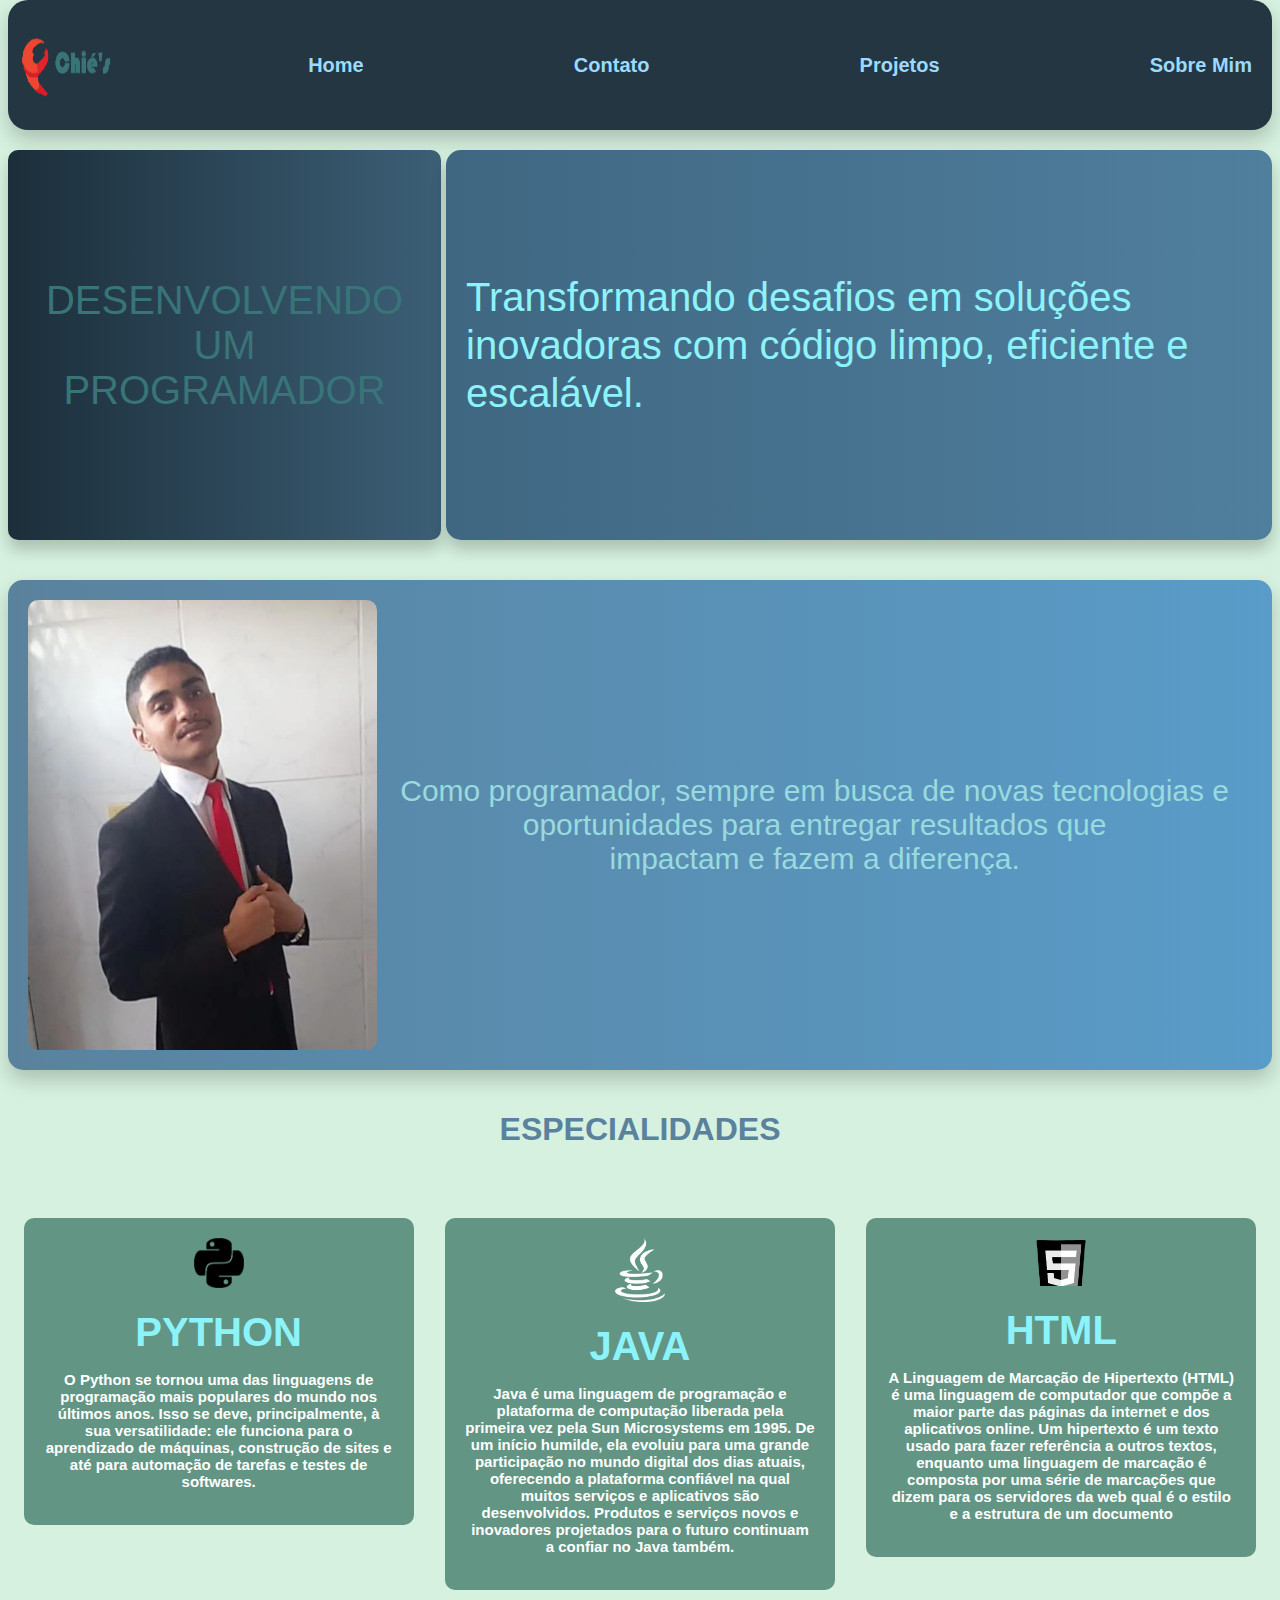
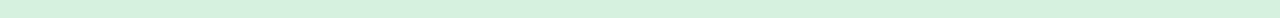
<file: index.html>
<!DOCTYPE html>
<html lang="pt-br">

<head>
    <meta charset="UTF-8">
    <meta name="viewport" content="width=device-width, initial-scale=1.0">
    <title>Chié - Home</title>
    <link rel="stylesheet" href="style.css">
</head>

<body>
    <nav>
        <img src="logo_001.png">
        <a href="index.html"><button><b>Home</b></button></a>
        <a href="contato.html"><button><b>Contato</b> </button></a>
        <a href="projetos.html"><button><b>Projetos</b></button></a>
        <a href="sobre.html"><button><b>Sobre Mim</b></button></a>
    </nav>

    <div class="containertxt">
        <div class="flut1"><p class="blaze">DESENVOLVENDO UM PROGRAMADOR</p>
        </div>
        <div class="flut2"><p class="blue"> Transformando desafios em soluções inovadoras com código limpo, eficiente e escalável.
        </p>
        </div>
    </div>

    <div class="containertxt">
        <div class="apres">
            <img src="self.jpg">
            <p> Como programador, sempre em busca de novas tecnologias e oportunidades para entregar resultados que <br>
                impactam e fazem a diferença.</p>
        </div>
    </div>

    <h1>ESPECIALIDADES</h1>

    <div class="containerqb">
        <div class="qb">
            <img src="py_icon-removebg-preview.png">
            <h1 class="blue">PYTHON</h1>
            <p><b>O Python se tornou uma das linguagens de programação mais
                    populares do mundo nos últimos anos. Isso se deve,
                    principalmente, à sua versatilidade: ele funciona para o
                    aprendizado de máquinas, construção de sites e até para
                    automação de tarefas e testes de softwares.</b></p>
        </div>

        <div class="qb">
            <img src="java-programming-language-logo-transparent-80kq5s9ttgere1n5-80kq5s9ttgere1n5.png">
            <h1 class="blue">JAVA</h1>
            <p><b>Java é uma linguagem de programação e plataforma de computação liberada pela primeira vez pela Sun
                    Microsystems em 1995. De um início humilde, ela evoluiu para uma grande participação no mundo
                    digital
                    dos dias atuais, oferecendo a plataforma confiável na qual muitos serviços e aplicativos são
                    desenvolvidos. Produtos e serviços novos e inovadores projetados para o futuro continuam a confiar
                    no
                    Java também.</b></p>
        </div>

        <div class="qb">
            <img src="html-removebg-preview.png">
            <H1 class="blue">HTML</H1>
            <p><b>A Linguagem de Marcação de Hipertexto (HTML) é uma linguagem de computador que compõe a maior parte
                    das
                    páginas da internet e dos aplicativos online. Um hipertexto é um texto usado para fazer referência a
                    outros textos, enquanto uma linguagem de marcação é composta por uma série de marcações que dizem
                    para
                    os servidores da web qual é o estilo e a estrutura de um documento</b></p>
        </div>

    </div>

</body>

</html>
</file>
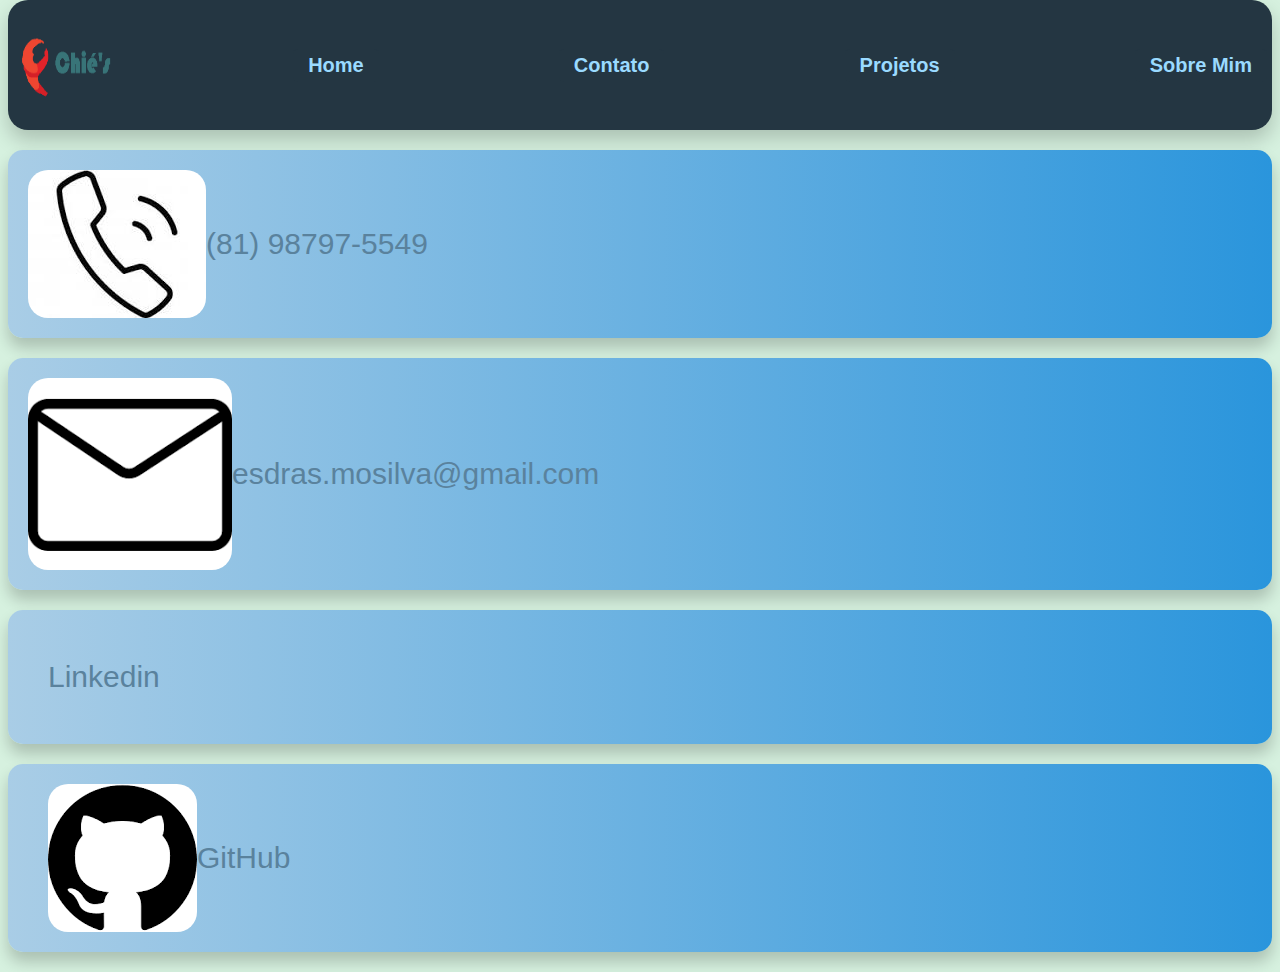
<file: contato.html>
<!DOCTYPE html>
<html lang="pt-br">

<head>
    <meta charset="UTF-8">
    <meta name="viewport" content="width=device-width, initial-scale=1.0">
    <title>Chié - Portifólio</title>
    <link rel="stylesheet" href="style.css">
</head>

<body>
    <nav>
        <img src="logo_001.png">
        <a href="index.html"><button><b>Home</b></button></a>
        <a href="contato.html"><button><b>Contato</b> </button></a>
        <a href="projetos.html"><button><b>Projetos</b></button></a>
        <a href="sobre.html"><button><b>Sobre Mim</b></button></a>
    </nav>

    <div class="flut3"><img src="tele.jfif" alt=""><p>(81) 98797-5549</p></div>

    <div class="flut3"><img src="email.png" alt=""><p>esdras.mosilva@gmail.com</p></div>
        
    <div class="flut3"><a href="https://www.linkedin.com/in/esdras-matheus-6a94b82bb/><img src="linke.png" alt=""></a><p>Linkedin</p></div>

    <div class="flut3"><a href="https://github.com/EsdrasMOS"><img src="git.png" alt=""></a><p>GitHub</p></div>


</body>

</html>
</file>
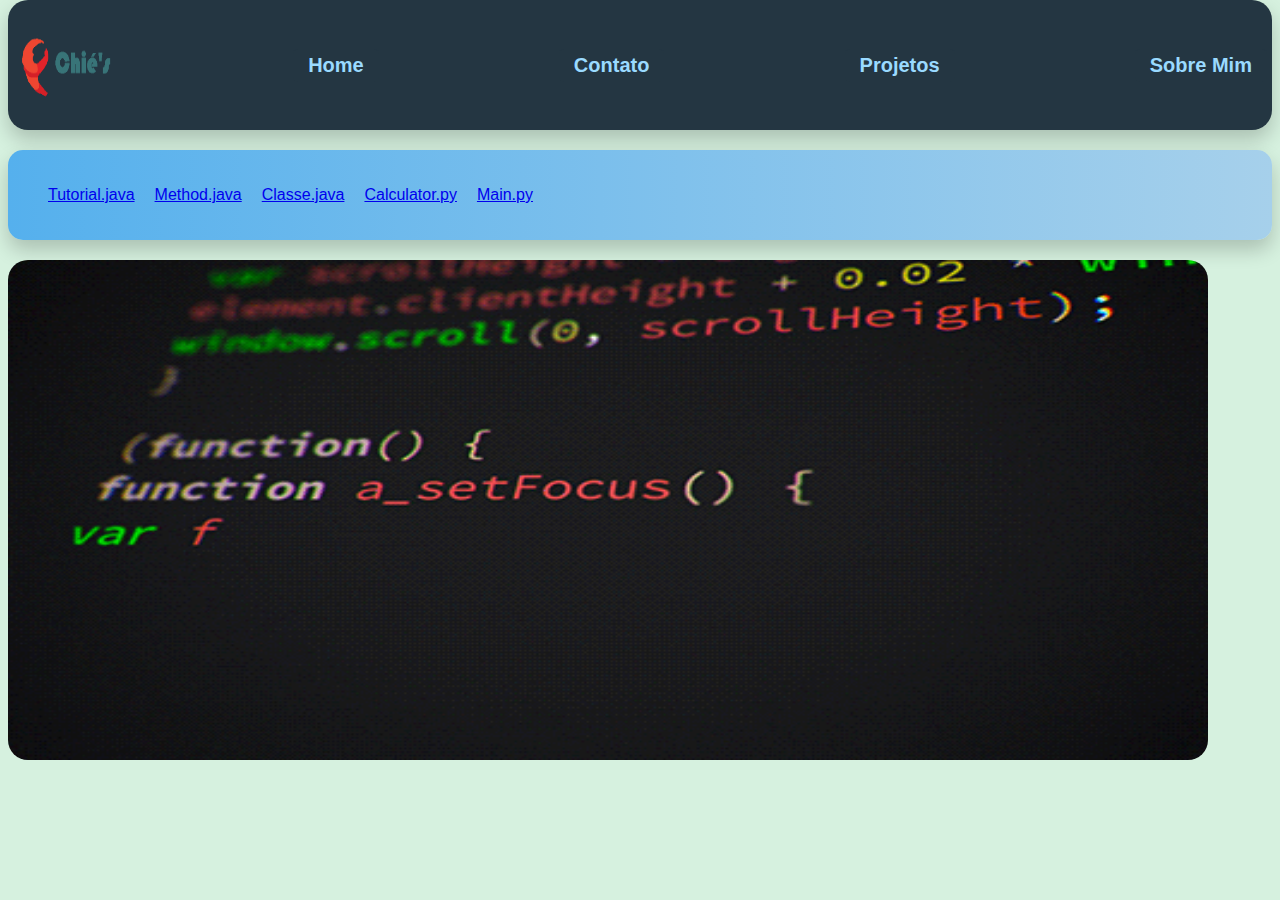
<file: projetos.html>
<!DOCTYPE html>
<html lang="pt-br">

<head>
    <meta charset="UTF-8">
    <meta name="viewport" content="width=device-width, initial-scale=1.0">
    <title>Chié - Portifólio</title>
    <link rel="stylesheet" href="style.css">
</head>

<body>
    <nav>
        <img src="logo_001.png">
        <a href="index.html"><button><b>Home</b></button></a>
        <a href="contato.html"><button><b>Contato</b> </button></a>
        <a href="projetos.html"><button><b>Projetos</b></button></a>
        <a href="sobre.html"><button><b>Sobre Mim</b></button></a>
    </nav>

    <div class="sob">
        <a href="https://drive.google.com/file/d/1XHhaAV-T52Z9eeb-0R4bd3IerC5Cv6Vb/view?usp=sharing"><p>Tutorial.java</p></a>
        <a href="https://drive.google.com/file/d/19r5tGlgyvohLbb0P2MMRUehu_HMrjoW_/view?usp=sharing"><p>Method.java</p></a>
        <a href="https://drive.google.com/file/d/1eQTSZfT9EbD5FKdBt77C5yYUbm3Na0Bg/view?usp=sharing"><p>Classe.java</p></a>
        <a href="https://drive.google.com/file/d/1AME-qG9UKOO52_kgqyZ1hQm3Jdy_x8UR/view?usp=sharing"><p>Calculator.py</p></a>
        <a href="https://drive.google.com/file/d/1X3TF47l0BefxSW6OGX_7bby4f9SCCmsS/view?usp=sharing"><p>Main.py</p></a>
    </div>

    <img class="fet" src="prog.gif" alt="">

</body>

</html>
</file>
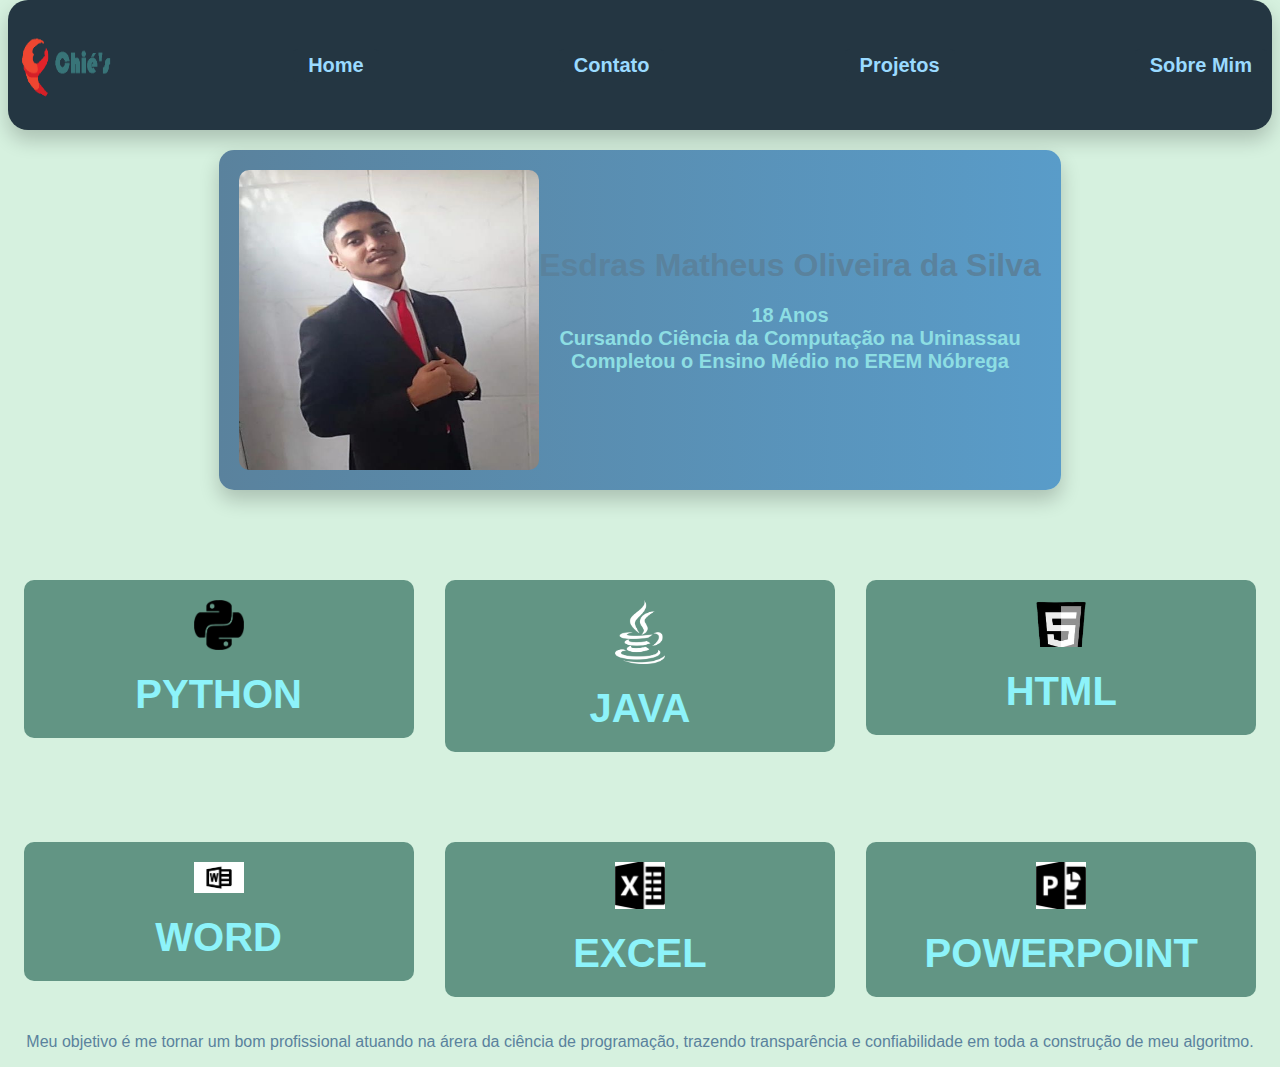
<file: sobre.html>
<!DOCTYPE html>
<html lang="pt-br">

<head>
    <meta charset="UTF-8">
    <meta name="viewport" content="width=device-width, initial-scale=1.0">
    <title>Chié - Sobre Mim</title>
    <link rel="stylesheet" href="style.css">
</head>

<body>
    <nav>
        <img src="logo_001.png">
        <a href="index.html"><button><b>Home</b></button></a>
        <a href="contato.html"><button><b>Contato</b> </button></a>
        <a href="projetos.html"><button><b>Projetos</b></button></a>
        <a href="sobre.html"><button><b>Sobre Mim</b></button></a>
    </nav>

    <div class="containertxt">
        <div class="obj">
            <img src="self.jpg">
            <h1> Esdras Matheus Oliveira da Silva <br>
                <p>18 Anos <br>
                Cursando Ciência da Computação na Uninassau <br>
                Completou o Ensino Médio no EREM Nóbrega <br>
            </p>
        </div>
    </div>

    <div class="containerqb">
        <div class="qb">
            <img src="py_icon-removebg-preview.png">
            <h1 class="blue">PYTHON</h1>
            </div>

        <div class="qb">
            <img src="java-programming-language-logo-transparent-80kq5s9ttgere1n5-80kq5s9ttgere1n5.png">
            <h1 class="blue">JAVA</h1>
           </div>

        <div class="qb">
            <img src="html-removebg-preview.png">
            <H1 class="blue">HTML</H1>
           </div>
    </div>

    
    <div class="containerqb">
        <div class="qb">
            <img src="word.jfif">
            <h1 class="blue">WORD</h1>
            </div>

        <div class="qb">
            <img src="excel.png">
            <h1 class="blue">EXCEL</h1>
           </div>

        <div class="qb">
            <img src="pptx.png">
            <H1 class="blue">POWERPOINT</H1>
           </div>
    </div>

    <div class="mac">
        <p>Meu objetivo é me tornar um bom profissional atuando na árera da ciência de programação, trazendo
            transparência e confiabilidade em toda a construção de meu algoritmo. </p>
    </div>

</body>

</html>
</file>
<file: style.css>
body { 
    font-family:'Lucida Sans', 'Lucida Sans Regular', 'Lucida Grande', 'Lucida Sans Unicode', Geneva, Verdana, sans-serif;
    text-align: center;
    margin-top: 0px;
    background-color:#d6f1df;
    color:#5a829d;
}

button{
    background-color:#243642;
    color: rgb(154, 218, 255);
    padding: 5px 15px;  
    border: none;
    border-radius: 5px;
    cursor: pointer;
    text-align: center;  
    font-size: 20px;
}

nav{
    background-color:#243642;
    padding: 30px 5px;
    border: none;
    border-radius: 20px;
    display: flex;
    align-items: center; 
    justify-content: space-between;
    flex-wrap: wrap;
    height: 70px;
    box-shadow: 0 10px 20px rgba(0, 0, 0, 0.2);

}

img{
    float: left;
    height: 70px;
    width: 100px;
}

a {
    margin-left: 20px;
}

.blue{
    color:#8df3fa;
    font-size: 40px;
    margin: 0;
    padding: 0;
    line-height:1.2;
    text-align: left;
}

.blaze{
    color:#387478;
    font-size: 40px;
    text-align: center;
}

.containertxt{
   
    display: flex;
    align-items: flex-end;
    gap: 5px;
    margin-bottom: 0;
    padding: 0;
    
    
}

.containerqb{
    display: flex;
    justify-content: space-around;
    align-items: flex-start;
    margin-top:50px;
    
}

.qb {
    width: 350px;          
    height: auto;          
    background-color: #629584; 
    display: flex;
    flex-direction: column; 
    justify-content: flex-start; 
    align-items: center;     
    padding: 20px;
    border-radius: 10px;     
    margin: 20px auto; 
    animation: float 7s ease-in-out infinite; 
    
     
}

.qb img {
    width: 50px;           
    height: auto;
    margin-bottom: 20px;     
}

.qb p {
    color: white;           
    font-size: 15px;         
    text-align: center;
}

@keyframes float {
    0% {
        transform: translateX(0);  
    }
    50% {
        transform: translateY(-9px); 
    }
    100% {
        transform: translateY(0);  
    }
   
}
.flut1 {
    display: flex;
    justify-content: center;
    align-items: center;
    border-radius: 10px;
    animation: float 5s ease-in-out infinite; 
    
    background-color: #1c2e3a;
    background: linear-gradient(to right, #1c2e3a, #3c5f76);
    box-shadow: 0 10px 15px rgba(0, 0, 0, 0.2);
    width: 600px;          
    height: 350px;          
    display: flex;
    
    justify-content: flex-start;   
    padding: 20px;    
    margin: 20px auto;  
}

.flut2 {
    display: flex;
    justify-content: center;
    align-items: center;
    border-radius: 15px;
    animation: float 5.1s ease-in-out infinite; 
    background: linear-gradient(to right, #3f6782, #507f9e);
    box-shadow: 0 10px 15px rgba(0, 0, 0, 0.2);
    width: 1200px;          
    height: 350px;          
    display: flex;
    
    justify-content: flex-start;   
    padding: 20px;    
    margin: 20px auto;  
}

.flut3 {
    display: flex;
    justify-content: center;
    align-items: center;
    border-radius: 15px;
    animation: float 5.1s ease-in-out infinite; 
    background: linear-gradient(to right, #a9cde6, #2a95dc);
    box-shadow: 0 10px 15px rgba(0, 0, 0, 0.2);
    width: auto;          
    height: auto;          
    display: flex;
    
    justify-content: flex-start;   
    padding: 20px;    
    margin: 20px auto;  
}

.flut3 img{
    border-radius:20px;
    height: auto;
    width:auto;
}

.flut3 p{
    font-size: 30px;
}

.apres{
    display: flex;
    justify-content: center;
    align-items: center;
    border-radius: 15px;
    background: linear-gradient(to left, #599cc9, #5a829d);
    box-shadow: 0 10px 20px rgba(0, 0, 0, 0.2);
    width: auto;          
    height: auto;          
    display: flex;
    
    justify-content: flex-start;   
    padding: 20px;    
    margin: 20px auto;  
}

.apres img{
    width: 500px;
    height: 450px;
    border-radius: 10px;
}

.apres p{
    font-size: 30px;
    color:#99dade;
}

.sob{
    display: flex;
    justify-content: center;
    align-items: center;
    border-radius: 15px;
    background: linear-gradient(to left, #a6d0eb, #55b0ed);
    box-shadow: 0 10px 20px rgba(0, 0, 0, 0.2);
    width: auto;          
    height: auto;          
    display: flex;
    
    justify-content: flex-start;   
    padding: 20px;    
    margin: 20px auto;  
}



.obj{
    display: flex;
    justify-content: center;
    align-items: center;
    border-radius: 15px;
    background: linear-gradient(to left, #599cc9, #5a829d);
    box-shadow: 0 10px 20px rgba(0, 0, 0, 0.2);
    width: auto;          
    height: auto;          
    display: flex;
    
    justify-content: flex-start;   
    padding: 20px;    
    margin: 20px auto;  
}

.obj img{
    width: 300px;
    height: 300px;
    border-radius: 10px;
}

.obj p{
    font-size: 20px;
    color:#8ddee3;
}

.fet{
    border-radius: 20px;
    width: 1200px;
    height: 500px;
}
</file>
